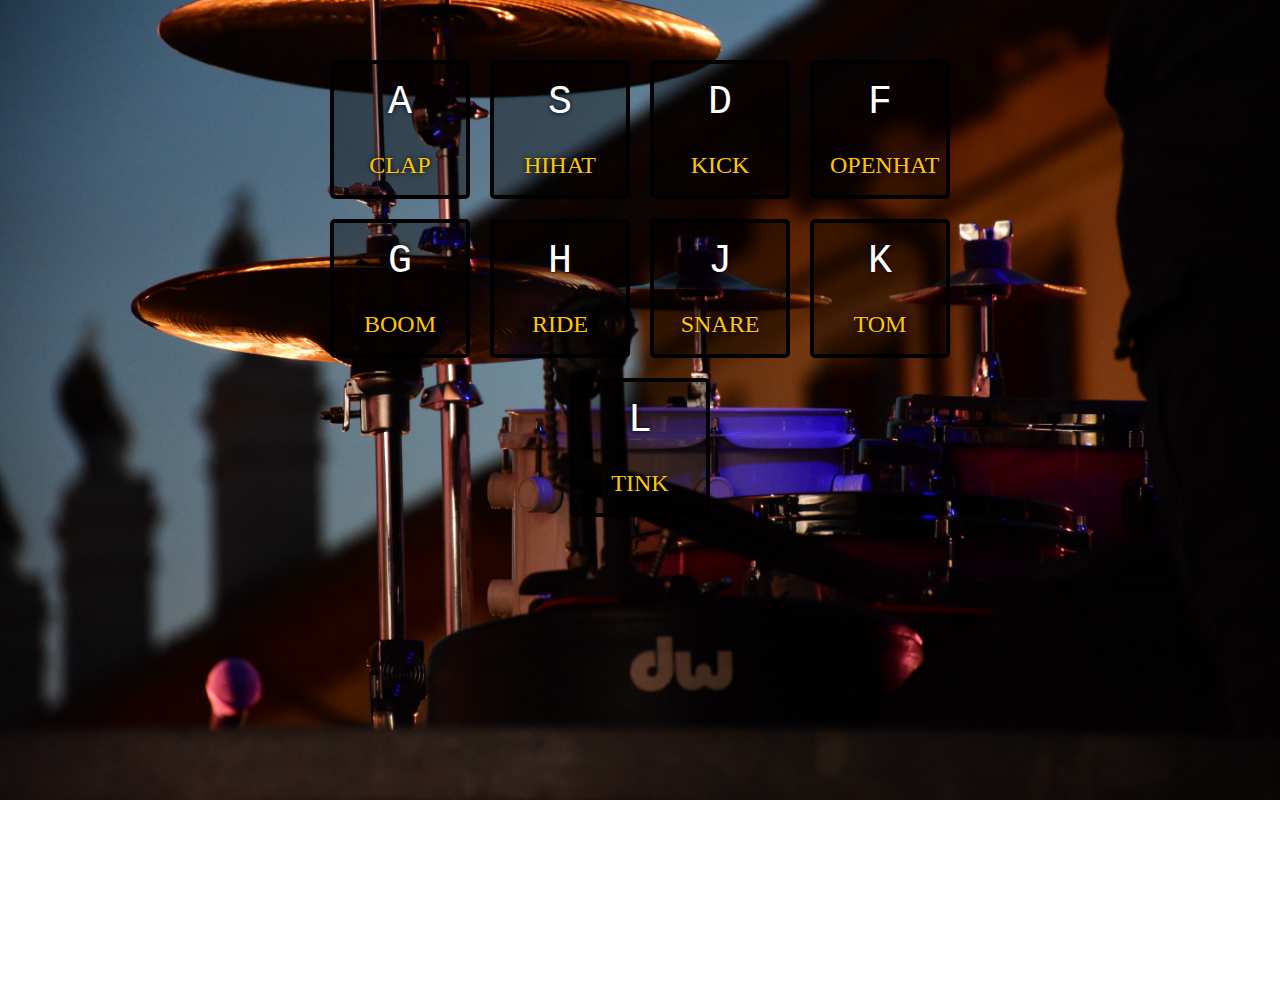
<file: drumskit.html>
<html lang="en">
<head>
    <meta charset="UTF-8">
    <meta name="viewport" content="width=device-width, initial-scale=1.0">
    <title>Drumskit</title>
</head>
<link rel="stylesheet" href="drumskit.css">
<body>
   <div id="back-pix">
         <div class="keys">

                    <div data-key="65" class="key"  id="keya">
                        <kbd>A</kbd><br>
                        <span>clap</span>
                    </div>

                    <div data-key="83" class="key" >
                        <kbd>S</kbd><br>
                        <span>hihat</span>
                    </div>

                    <div data-key="68" class="key" >
                        <kbd>D</kbd><br>
                        <span>kick</span>
                    </div>

                    <div data-key="70" class="key"  >
                        <kbd>F</kbd><br>
                        <span>openhat</span>
                    </div>

                    <div data-key="71" class="key" >
                        <kbd>G</kbd><br>
                        <span>boom</span>
                    </div>

                    <div data-key="72" class="key" >
                        <kbd>H</kbd><br>
                        <span>Ride</span>
                    </div>

                    <div data-key="74" class="key" >
                        <kbd>J</kbd><br>
                        <span>snare</span>
                    </div>

                    <div data-key="75" class="key" >
                        <kbd>K</kbd><br>
                        <span>tom</span>
                    </div>
                     
                    <div data-key="76" class="key"  >
                        <kbd>L</kbd><br>
                        <span>tink</span>
                    </div>

         </div>
  </div>
        <audio data-key="65" src="https://raw.githubusercontent.com/deepakkarki/js-projects/master/01-js-drum-kit/sounds/clap.wav"></audio>
        <audio data-key="83" src="https://raw.githubusercontent.com/deepakkarki/js-projects/master/01-js-drum-kit/sounds/hihat.wav"></audio>
        <audio data-key="68" src="https://raw.githubusercontent.com/deepakkarki/js-projects/master/01-js-drum-kit/sounds/kick.wav"></audio>
        <audio data-key="70" src="https://raw.githubusercontent.com/deepakkarki/js-projects/master/01-js-drum-kit/sounds/openhat.wav"></audio>
        <audio data-key="71" src="https://raw.githubusercontent.com/deepakkarki/js-projects/master/01-js-drum-kit/sounds/boom.wav"></audio>
        <audio data-key="72" src="https://raw.githubusercontent.com/deepakkarki/js-projects/master/01-js-drum-kit/sounds/ride.wav"></audio>
        <audio data-key="74" src="https://raw.githubusercontent.com/deepakkarki/js-projects/master/01-js-drum-kit/sounds/snare.wav"></audio>
        <audio data-key="75" src="https://raw.githubusercontent.com/deepakkarki/js-projects/master/01-js-drum-kit/sounds/tom.wav"></audio>
        <audio data-key="76" src="https://raw.githubusercontent.com/deepakkarki/js-projects/master/01-js-drum-kit/sounds/tink.wav"></audio>



  
<script>
     window.addEventListener('keydown', function(e){
    const audio= document.querySelector(`audio[data-key="${e.keyCode}"]`);
    const key = document.querySelector(`.key[data-key="${e.keyCode}"]`);
   
    if(!audio) return; // stop the function from running...
    audio.currentTime = 0; //rewind to the start
    audio.play();
    key.classList.add('playing'); 
});  

function removeTransition(e) {
  if (e.propertyName !== 'transform') return; // skip it if its not a transform
  this.classList.remove('playing');
     }



const keys = document.querySelectorAll(' .key');
keys.forEach(key => key.addEventListener('transitionend', removeTransition));

</script>
</body>
</html>
</file>
<file: drumskit.css>
body{
  margin: 0px;
  /* max-height: 100vh; */
}
.text{
  color: black;
  font-size:larger;
  font-style: oblique;
  margin: auto;
  width: 291px;
  background-color: #910beb;
  border: 2px solid white;
  padding:2px 10px;
  border-radius: 5px;
}

#back-pix{ 
  background-repeat: no-repeat; 
  object-fit: fill;
  background-image: url('beat.jpg'); 
  background-size: 100% 100vh;
  width: 100%; 
  height: 100vh;
}
span{text-transform: uppercase; color:#ffc600;}
.keys{display: flex;
  position: relative;
  top: 150px;  
  display: flex;
  flex-direction:row;
  width: 60%;
  margin:-100px auto;
  /* margin-top: -100px; */
  flex: 1;
  /* min-height: 100vh;/ */
  align-items: center;
  justify-content: center;
  flex-wrap: wrap;
}

.key{
  border:4px solid black;
  border-radius: 5px;
  margin:10px;
  font-size: 1.5rem;
  padding: 1rem;
  transition: all .07s;
  width: 100px;
  text-align: center;
  color: white;
  background: rgba(0, 0, 0, 0.4);
  text-shadow: 0 0 5px black;
  /* display: flex; */
}
 
.playing{
  transform:scale(1.1);
  border-color:#ffc600;
  box-shadow: 0 0 8px #0ef02c;
}

kbd{
  display: block;
  font-size: 40px;
}

@media (max-width: 768px) {
  #back-pix{ 
    background-repeat: repeat; 
    background-image: url('beat.jpg'); 
    width: 100%; 
    height: 127vh;
  }
  .keys{
    width: 70%;
    /* margin-top: -100px; */
  }

  .key{
    border:2px solid black;
    border-radius: 5px;
    margin:5px;
    font-size: 0.8rem;
    padding: 1rem;
    transition: all .07s;
    width: 60px;
    text-align: center;
    color: white;
    background: rgba(0, 0, 0, 0.4);
    text-shadow: 0 0 5px black;
    /* display: flex; */
  }

}
</file>
